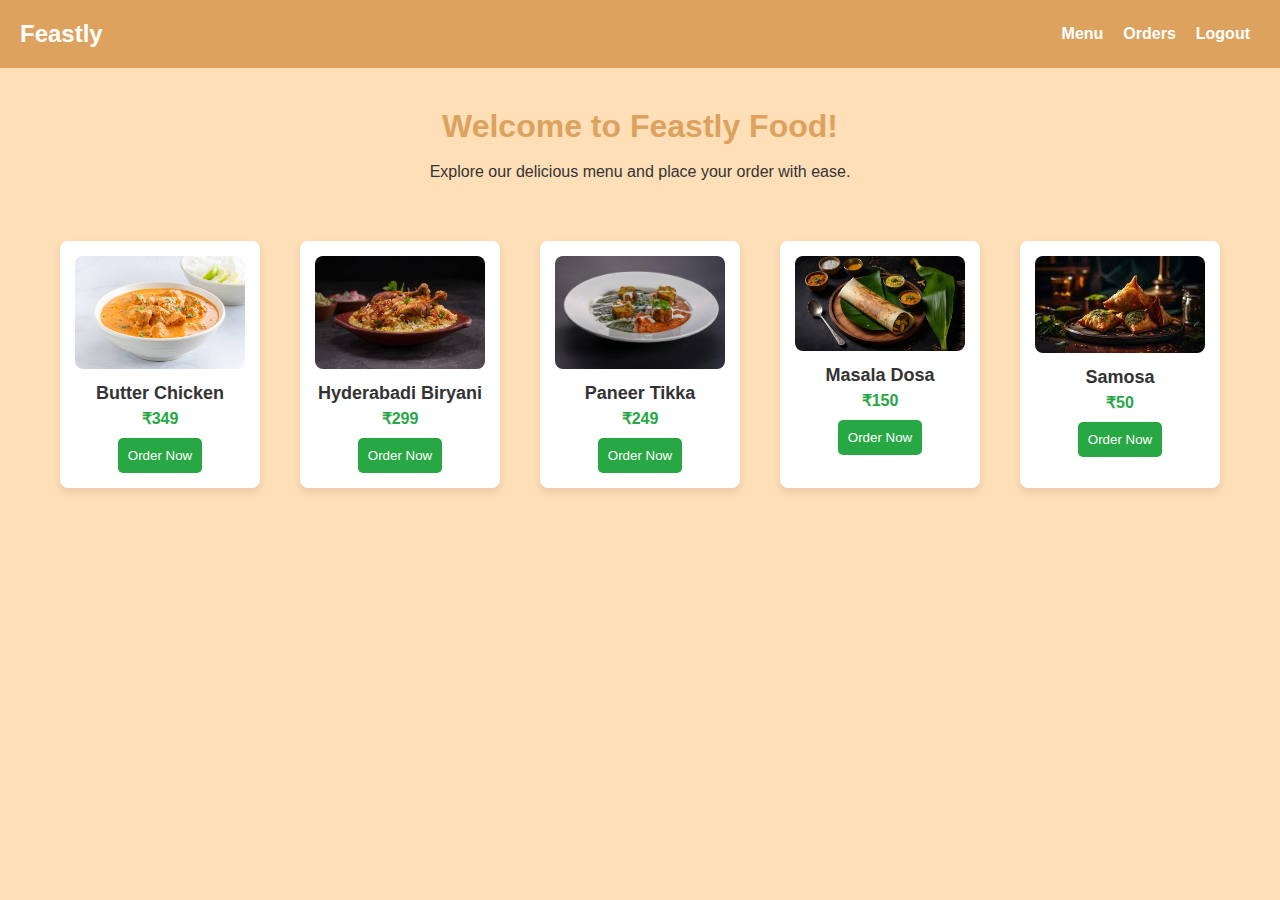
<file: after_login.html>
<!DOCTYPE html>
<html lang="en">
<head>
    <meta charset="UTF-8">
    <meta name="viewport" content="width=device-width, initial-scale=1.0">
    <title>Dashboard - Feastly</title>
    <link rel="stylesheet" href="after_login.css">
</head>
<body>
    <header>
        <nav>
            <h1>Feastly</h1>
            <ul>
                <li><a href="menu.html">Menu</a></li>
                <li><a href="order.html">Orders</a></li>
                <li><a href="index.html">Logout</a></li>
            </ul>
        </nav>
    </header>
    <main>
        <section class="welcome-section">
            <h2>Welcome to Feastly Food!</h2>
            <br>
            <p>Explore our delicious menu and place your order with ease.</p>
        </section>
        <section class="menu-section">
            <div class="menu-item">
                <img src="butter_chicken.jpg" alt="Butter Chicken">
                <h4>Butter Chicken</h4>
                <p>₹349</p>
                <button onclick="window.location.href='payment.html'">Order Now</button>
            </div>
            <div class="menu-item">
                <img src="briyani1.jpg" alt="Biryani">
                <h4>Hyderabadi Biryani</h4>
                <p>₹299</p>
                <button onclick="window.location.href='payment.html'">Order Now</button>
            </div>
            <div class="menu-item">
                <img src="paneer_tikka.jpg" alt="Paneer Tikka">
                <h4>Paneer Tikka</h4>
                <p>₹249</p>
                <button onclick="window.location.href='payment.html'">Order Now</button>
            </div>
            <div class="menu-item">
                <img src="dosa1.webp" alt="Masala Dosa">
                <h4>Masala Dosa</h4>
                <p>₹150</p>
                <button onclick="window.location.href='payment.html'">Order Now</button>
            </div>
            <div class="menu-item">
                <img src="somsa1.jpeg" alt="Samosa">
                <h4>Samosa</h4>
                <p>₹50</p>
                <button onclick="window.location.href='payment.html'">Order Now</button>
            </div>
        </section>
    </main>
</body>
</html>
</file>
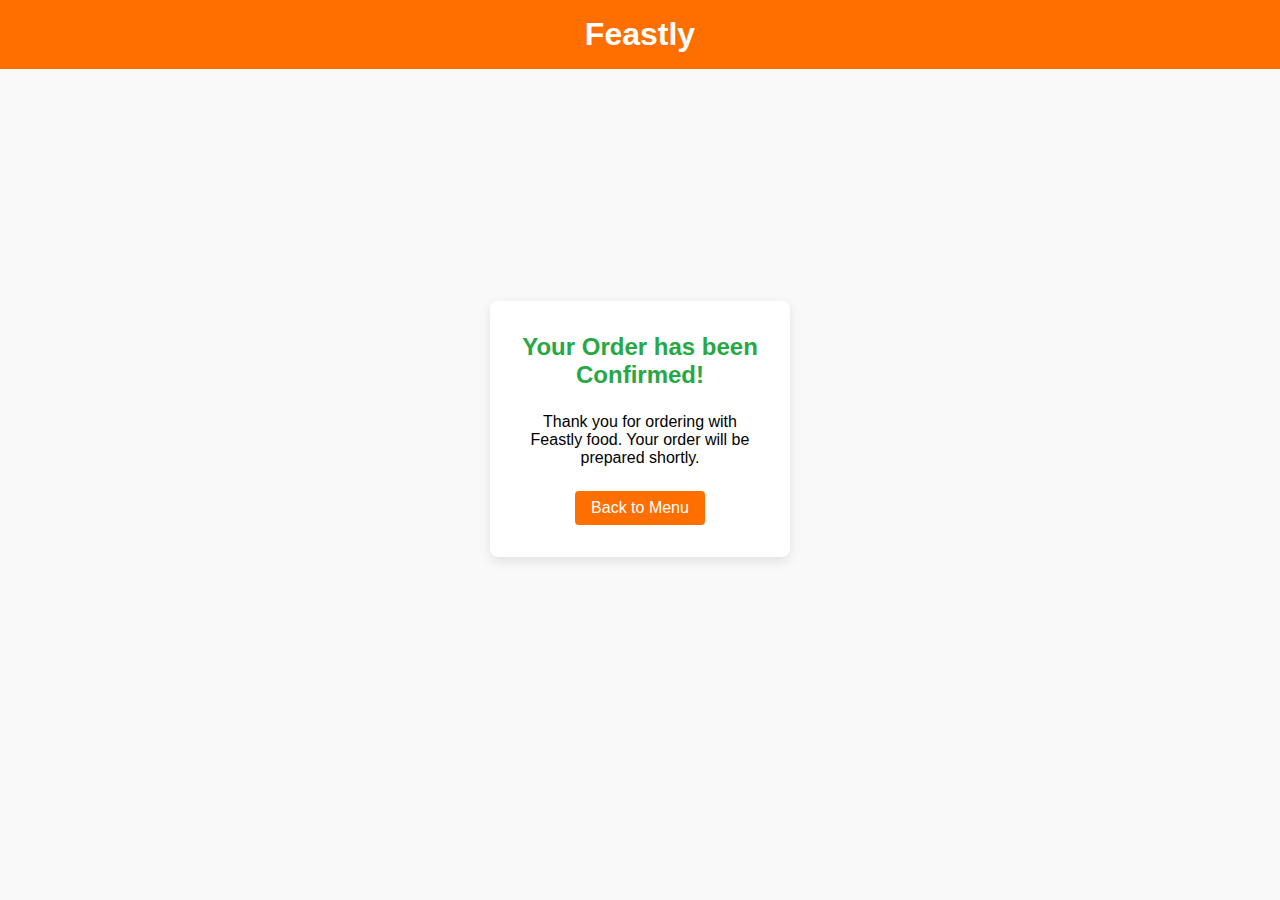
<file: confirm.html>
<!DOCTYPE html>
<html lang="en">
<head>
    <meta charset="UTF-8">
    <meta name="viewport" content="width=device-width, initial-scale=1.0">
    <title>Order Confirmation - Feastly</title>
    <link rel="stylesheet" href="confirm.css">
</head>
<body>
    <header>
        <nav>
            <h1>Feastly</h1>
        </nav>
    </header>
    <main>
        <section class="confirmation-section">
            <h2>Your Order has been Confirmed!</h2>
            <p>Thank you for ordering with Feastly food. Your order will be prepared shortly.</p>
            <a href="menu.html" class="back-to-menu">Back to Menu</a>
        </section>
    </main>
</body>
</html>
</file>
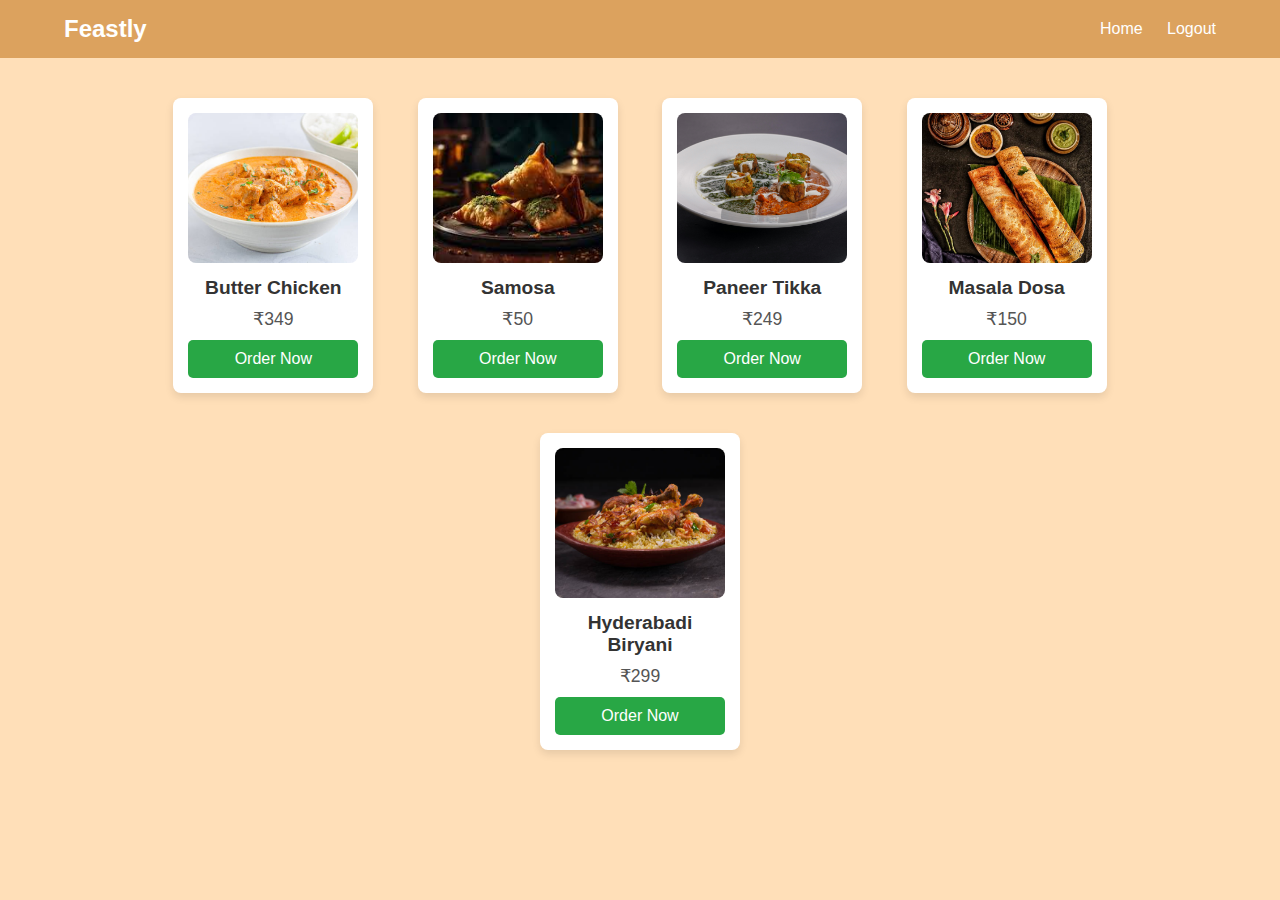
<file: menu.html>
<!DOCTYPE html>
<html lang="en">
<head>
    <meta charset="UTF-8">
    <meta name="viewport" content="width=device-width, initial-scale=1.0">
    <title>Menu - Feastly</title>
    <link rel="stylesheet" href="menu.css">
</head>
<body>
    <header>
        <nav>
            <h1>Feastly</h1>
            <ul>
                <li><a href="after_login.html">Home</a></li>
                <li><a href="index.html">Logout</a></li>
            </ul>
        </nav>
    </header>
    <main>
        <section class="menu-section">
            <div class="menu-item">
                <img src="butter_chicken.jpg" alt="Butter Chicken">
                <h3>Butter Chicken</h3>
                <p>₹349</p>
                <button onclick="window.location.href='payment.html'">Order Now</button>
            </div>
            <div class="menu-item">
                <img src="somsa1.jpeg" alt="Samosa">
                <h3>Samosa</h3>
                <p>₹50</p>
                <button onclick="window.location.href='payment.html'">Order Now</button>
            </div>
            <div class="menu-item">
                <img src="paneer_tikka.jpg" alt="Paneer Tikka">
                <h3>Paneer Tikka</h3>
                <p>₹249</p>
                <button onclick="window.location.href='payment.html'">Order Now</button>
            </div>
            <div class="menu-item">
                <img src="dosa1.jpeg" alt="Masala Dosa">
                <h3>Masala Dosa</h3>
                <p>₹150</p>
                <button onclick="window.location.href='payment.html'">Order Now</button>
            </div>
            <div class="menu-item">
                <img src="briyani1.jpg" alt="Hyderabadi Biryani">
                <h3>Hyderabadi Biryani</h3>
                <p>₹299</p>
                <button onclick="window.location.href='payment.html'">Order Now</button>
            </div>
        </section>
    </main>
</body>
</html>
</file>
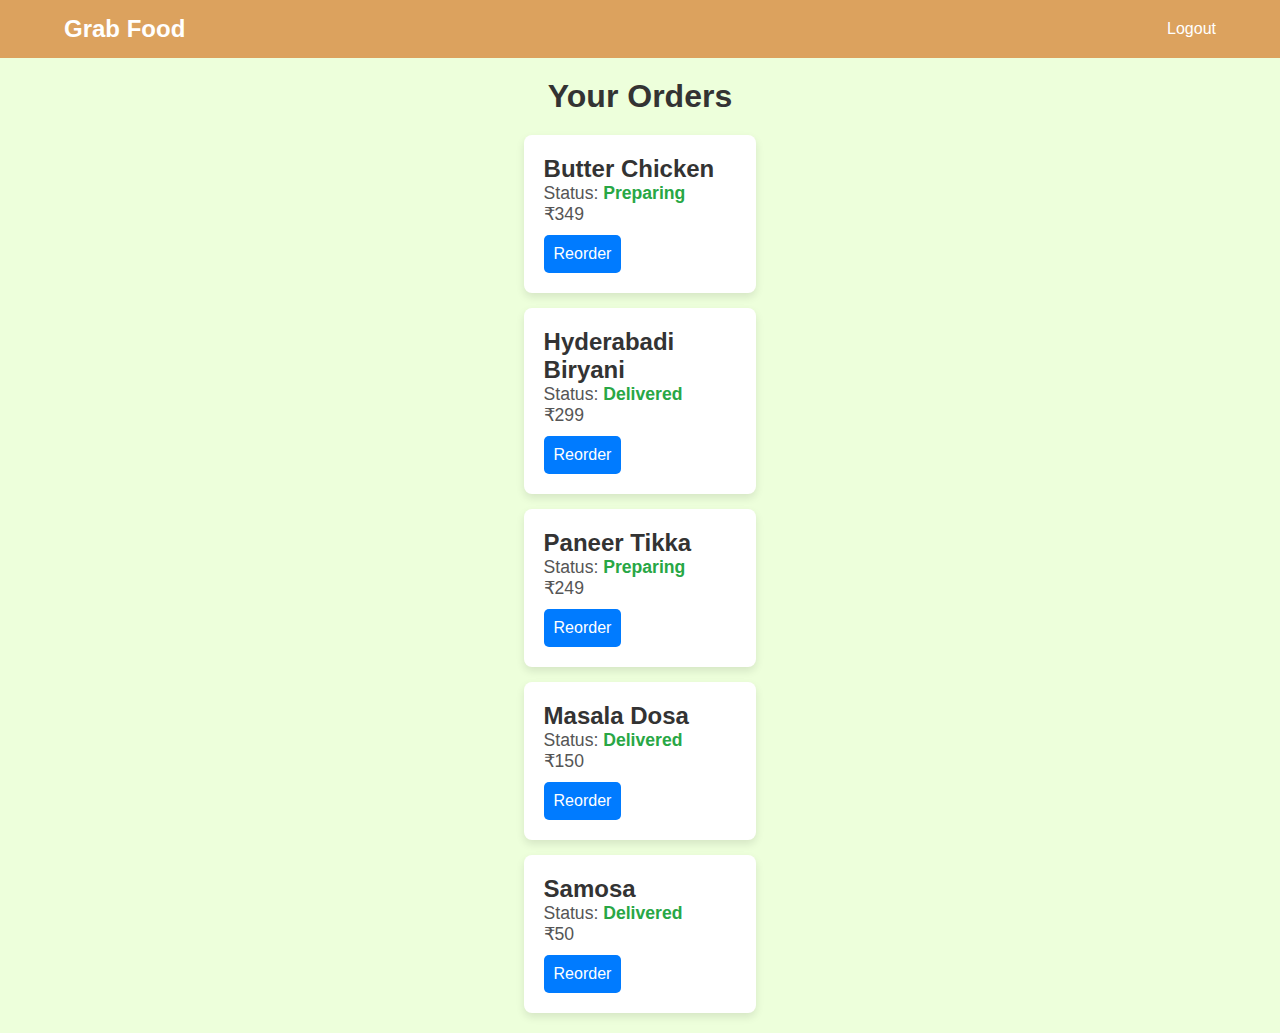
<file: order.html>
<!DOCTYPE html>
<html lang="en">
<head>
    <meta charset="UTF-8">
    <meta name="viewport" content="width=device-width, initial-scale=1.0">
    <title>Orders - Grab Food</title>
    <link rel="stylesheet" href="order.css">
</head>
<body>
    <header>
        <nav>
            <h1>Grab Food</h1>
            <ul>
                
                <li><a href="index.html">Logout</a></li>
            </ul>
        </nav>
    </header>
    <main>
        <section class="orders-section">
            <h2>Your Orders</h2>
            <div class="order-item">
                <h3>Butter Chicken</h3>
                <p>Status: <span class="status">Preparing</span></p>
                <p>₹349</p>
                <button onclick="window.location.href='menu.html'">Reorder</button>
            </div>
            <div class="order-item">
                <h3>Hyderabadi Biryani</h3>
                <p>Status: <span class="status">Delivered</span></p>
                <p>₹299</p>
                <button onclick="window.location.href='menu.html'">Reorder</button>
            </div>
            <div class="order-item">
                <h3>Paneer Tikka</h3>
                <p>Status: <span class="status">Preparing</span></p>
                <p>₹249</p>
                <button onclick="window.location.href='menu.html'">Reorder</button>
            </div>
            <div class="order-item">
                <h3>Masala Dosa</h3>
                <p>Status: <span class="status">Delivered</span></p>
                <p>₹150</p>
                <button onclick="window.location.href='menu.html'">Reorder</button>
            </div>
            <div class="order-item">
                <h3>Samosa</h3>
                <p>Status: <span class="status">Delivered</span></p>
                <p>₹50</p>
                <button onclick="window.location.href='menu.html'">Reorder</button>
            </div>
        </section>
    </main>
</body>
</html>
</file>
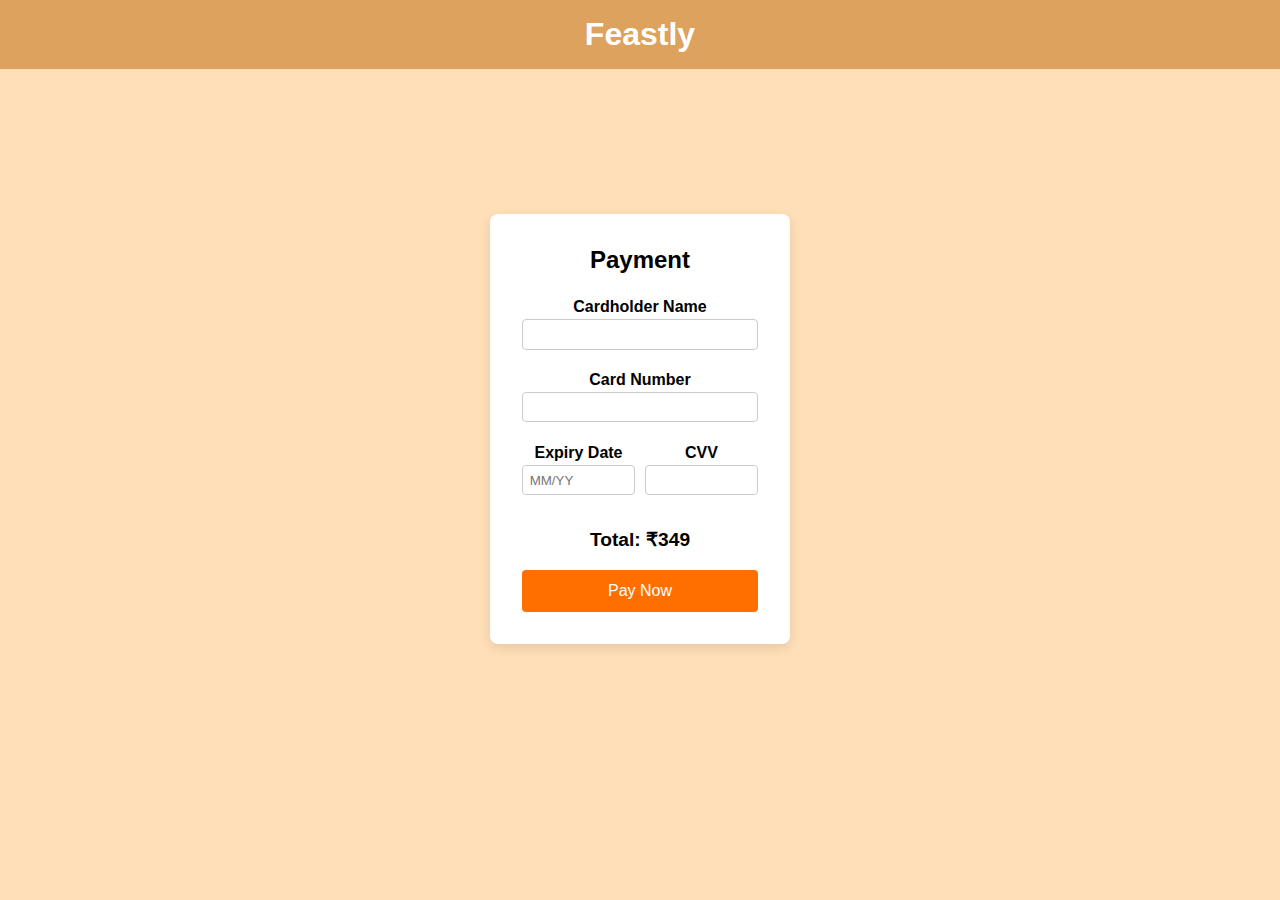
<file: payment.html>
<!DOCTYPE html>
<html lang="en">
<head>
    <meta charset="UTF-8">
    <meta name="viewport" content="width=device-width, initial-scale=1.0">
    <title>Payment - Feastly</title>
    <link rel="stylesheet" href="payment.css">
</head>
<body>
    <header>
        <nav>
            <h1>Feastly</h1>
        </nav>
    </header>
    <main>
        <section class="payment-section">
            <h2>Payment</h2>
            <form action="confirm.html" method="POST">
                <label for="cardName">Cardholder Name</label>
                <input type="text" id="cardName" name="cardName" required>

                <label for="cardNumber">Card Number</label>
                <input type="text" id="cardNumber" name="cardNumber" maxlength="16" required>

                <div class="card-details">
                    <div>
                        <label for="expiryDate">Expiry Date</label>
                        <input type="text" id="expiryDate" name="expiryDate" placeholder="MM/YY" required>
                    </div>
                    <div>
                        <label for="cvv">CVV</label>
                        <input type="password" id="cvv" name="cvv" maxlength="3" required>
                    </div>
                </div>

                <div class="total-amount">
                    <p>Total: ₹<span id="totalAmount">349</span></p>
                </div>
                
                <button type="submit" class="pay-button">Pay Now</button>
            </form>
        </section>
    </main>
</body>
</html>
</file>
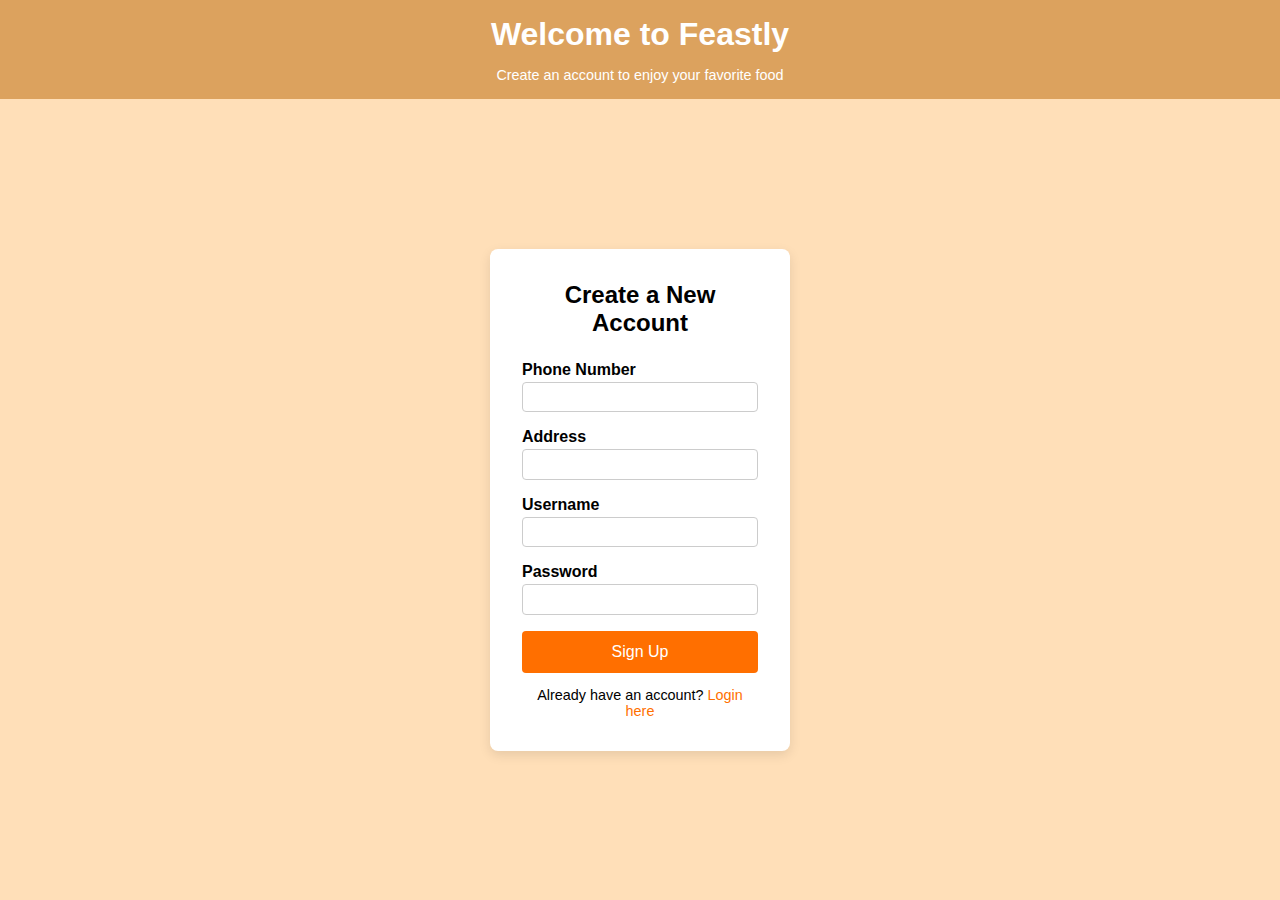
<file: sign.html>
<!DOCTYPE html>
<html lang="en">
<head>
    <meta charset="UTF-8">
    <meta name="viewport" content="width=device-width, initial-scale=1.0">
    <title>Feastly - Sign Up</title>
    <link rel="stylesheet" href="sign.css">
</head>
<body>
    <header>
        <h1>Welcome to Feastly</h1>
        <p>Create an account to enjoy your favorite food</p>
    </header>
    <main>
        <div class="container">
            <h2>Create a New Account</h2>
            <form action="after_login.html" method="POST">
                <div class="input-group">
                    <label for="phone">Phone Number</label>
                    <input type="tel" id="phone" name="phone" required>
                </div>

                <div class="input-group">
                    <label for="address">Address</label>
                    <input type="text" id="address" name="address" required>
                </div>

                <div class="input-group">
                    <label for="username">Username</label>
                    <input type="text" id="username" name="username" required>
                </div>

                <div class="input-group">
                    <label for="password">Password</label>
                    <input type="password" id="password" name="password" required>
                </div>

                <button type="submit">Sign Up</button>
            </form>
            <p>Already have an account? <a href="index.html">Login here</a></p>
        </div>
    </main>
</body>
</html>
</file>
<file: after_login.css>
/* dashboard.css */

* {
    margin: 0;
    padding: 0;
    box-sizing: border-box;
}

body {
    font-family: Arial, sans-serif;
    background-color: #FFDFB8;
    color: #333;
}

header {
    background-color: #DCA25E;
    padding: 20px;
    color: white;
}

nav {
    display: flex;
    justify-content: space-between;
    align-items: center;
}

nav h1 {
    font-size: 24px;
    font-weight: bold;
}

nav ul {
    list-style: none;
    display: flex;
}

nav ul li {
    margin: 0 10px;
}

nav ul li a {
    color: white;
    text-decoration: none;
    font-weight: 600;
    transition: color 0.3s;
}

nav ul li a:hover {
    color: #d4d4d4;
}

main {
    padding: 40px;
}

.welcome-section {
    text-align: center;
    margin-bottom: 40px;
}

.welcome-section h2 {
    font-size: 32px;
    color: #DCA25E;
}

.menu-section {
    display: flex;
    flex-wrap: wrap;
    justify-content: space-around;
}

.menu-item {
    background-color: white;
    border-radius: 8px;
    box-shadow: 0 4px 8px rgba(0, 0, 0, 0.1);
    width: 200px;
    margin: 20px;
    padding: 15px;
    text-align: center;
}

.menu-item img {
    width: 100%;
    border-radius: 8px;
}

.menu-item h4 {
    margin: 10px 0 5px;
    font-size: 18px;
    color: #333;
}

.menu-item p {
    font-size: 16px;
    color: #28a745;
    font-weight: bold;
}

.menu-item button {
    background-color: #28a745;
    color: white;
    border: none;
    padding: 10px;
    border-radius: 5px;
    cursor: pointer;
    margin-top: 10px;
    transition: background-color 0.3s;
}

.menu-item button:hover {
    background-color: #218838;
}
</file>
<file: confirm.css>
* {
    margin: 0;
    padding: 0;
    box-sizing: border-box;
    font-family: Arial, sans-serif;
}

body {
    background-color: #f9f9f9;
}

header {
    background-color: #ff6f00;
    padding: 1em;
    text-align: center;
    color: white;
}

header h1 {
    margin: 0;
}

main {
    display: flex;
    justify-content: center;
    align-items: center;
    min-height: 80vh;
}

.confirmation-section {
    background-color: white;
    padding: 2em;
    border-radius: 8px;
    box-shadow: 0px 4px 12px rgba(0, 0, 0, 0.1);
    width: 300px;
    text-align: center;
}

.confirmation-section h2 {
    color: #28a745;
    margin-bottom: 1em;
}

.confirmation-section p {
    margin-bottom: 1.5em;
}

.back-to-menu {
    display: inline-block;
    padding: 0.5em 1em;
    background-color: #ff6f00;
    color: white;
    text-decoration: none;
    border-radius: 4px;
}

.back-to-menu:hover {
    background-color: #e65a00;
}
</file>
<file: payment.css>
* {
    margin: 0;
    padding: 0;
    box-sizing: border-box;
    font-family: Arial, sans-serif;
}

body {
    background-color: #FFDFB8;
}

header {
    background-color: #DCA25E;
    padding: 1em;
    text-align: center;
    color: white;
}

header h1 {
    margin: 0;
}

main {
    display: flex;
    justify-content: center;
    align-items: center;
    min-height: 80vh;
}

.payment-section {
    background-color: white;
    padding: 2em;
    border-radius: 8px;
    box-shadow: 0px 4px 12px rgba(0, 0, 0, 0.1);
    width: 300px;
    text-align: center;
}

.payment-section h2 {
    margin-bottom: 1em;
}

.payment-section label {
    display: block;
    margin: 0.5em 0 0.2em;
    font-weight: bold;
}

.payment-section input {
    width: 100%;
    padding: 0.5em;
    margin-bottom: 1em;
    border: 1px solid #ccc;
    border-radius: 4px;
}

.card-details {
    display: flex;
    gap: 10px;
}

.card-details div {
    flex: 1;
}

.total-amount {
    font-size: 1.2em;
    font-weight: bold;
    margin: 1em 0;
}

.pay-button {
    background-color: #ff6f00;
    color: white;
    padding: 0.75em;
    width: 100%;
    border: none;
    border-radius: 4px;
    font-size: 1em;
    cursor: pointer;
}

.pay-button:hover {
    background-color: #e65a00;
}
</file>
<file: sign.css>
* {
    margin: 0;
    padding: 0;
    box-sizing: border-box;
    font-family: Arial, sans-serif;
}

body {
    background-color: #FFDFB8; /* Light warm background */
    display: flex;
    flex-direction: column;
    align-items: center;
    min-height: 100vh;
}

header {
    background-color: #DCA25E; /* Complementary color for the header */
    padding: 1em;
    width: 100%;
    text-align: center;
    color: white;
}

header h1 {
    margin: 0;
}

main {
    display: flex;
    justify-content: center;
    align-items: center;
    flex-grow: 1;
    width: 100%;
}

.container {
    background-color: white;
    padding: 2em;
    border-radius: 8px;
    box-shadow: 0px 4px 12px rgba(0, 0, 0, 0.1);
    width: 300px;
    text-align: center;
}

.container h2 {
    margin-bottom: 1em;
}

.input-group {
    margin-bottom: 1em;
    text-align: left;
}

.input-group label {
    display: block;
    font-weight: bold;
    margin-bottom: 0.2em;
}

.input-group input {
    width: 100%;
    padding: 0.5em;
    border: 1px solid #ccc;
    border-radius: 4px;
}

button {
    width: 100%;
    padding: 0.75em;
    background-color: #ff6f00;
    color: white;
    border: none;
    border-radius: 4px;
    font-size: 1em;
    cursor: pointer;
}

button:hover {
    background-color: #e65a00;
}

p {
    margin-top: 1em;
    font-size: 0.9em;
}

p a {
    color: #ff6f00;
    text-decoration: none;
}

p a:hover {
    text-decoration: underline;
}
</file>
<file: menu.css>
/* Reset */
* {
    margin: 0;
    padding: 0;
    box-sizing: border-box;
}

/* Basic Body Styling */
body {
    font-family: Arial, sans-serif;
    background-color: #FFDFB8;
    color: #333;
    display: flex;
    flex-direction: column;
    align-items: center;
}

/* Header Styling */
header {
    width: 100%;
    background-color: #DCA25E;
    padding: 15px 0;
}

header nav {
    display: flex;
    justify-content: space-between;
    align-items: center;
    width: 90%;
    max-width: 1200px;
    margin: auto;
}

header h1 {
    color: #fff;
    font-size: 1.5em;
}

header ul {
    list-style-type: none;
}

header ul li {
    display: inline;
    margin-left: 20px;
}

header ul li a {
    color: #fff;
    text-decoration: none;
    font-size: 1em;
}

header ul li a:hover {
    text-decoration: underline;
}

/* Menu Section Styling */
.menu-section {
    width: 90%;
    max-width: 1200px;
    margin: 20px auto;
    text-align: center;
}

.menu-section h2 {
    font-size: 2em;
    margin-bottom: 20px;
    color: #333;
}

/* Menu Item Styling */
.menu-item {
    display: inline-block;
    width: 200px;
    margin: 20px;
    padding: 15px;
    background-color: #fff;
    border-radius: 8px;
    box-shadow: 0px 4px 8px rgba(0, 0, 0, 0.1);
    transition: transform 0.2s ease;
}

.menu-item:hover {
    transform: translateY(-5px);
}

.menu-item img {
    width: 100%;
    height: 150px;
    border-radius: 8px;
    object-fit: cover;
}

.menu-item h3 {
    font-size: 1.2em;
    margin-top: 10px;
    color: #333;
}

.menu-item p {
    font-size: 1.1em;
    color: #555;
    margin: 10px 0;
}

.menu-item button {
    padding: 10px;
    width: 100%;
    border: none;
    background-color: #28a745;
    color: #fff;
    font-size: 1em;
    border-radius: 5px;
    cursor: pointer;
}

.menu-item button:hover {
    background-color: #218838;
}
</file>
<file: order.css>
/* Reset */
* {
    margin: 0;
    padding: 0;
    box-sizing: border-box;
}

/* Basic Body Styling */
body {
    font-family: Arial, sans-serif;
    background-color: #DFB8;
    color: #333;
    display: flex;
    flex-direction: column;
    align-items: center;
}

/* Header Styling */
header {
    width: 100%;
    background-color: #DCA25E;
    padding: 15px 0;
}

header nav {
    display: flex;
    justify-content: space-between;
    align-items: center;
    width: 90%;
    max-width: 1200px;
    margin: auto;
}

header h1 {
    color: #fff;
    font-size: 1.5em;
}

header ul {
    list-style-type: none;
}

header ul li {
    display: inline;
    margin-left: 20px;
}

header ul li a {
    color: #fff;
    text-decoration: none;
    font-size: 1em;
}

header ul li a:hover {
    text-decoration: underline;
}

/* Orders Section Styling */
.orders-section {
    width: 90%;
    max-width: 1200px;
    margin: 20px auto;
    text-align: center;
}

.orders-section h2 {
    font-size: 2em;
    margin-bottom: 20px;
    color: #333;
}

/* Order Item Styling */
.order-item {
    background-color: #fff;
    border-radius: 8px;
    box-shadow: 0px 4px 8px rgba(0, 0, 0, 0.1);
    padding: 20px;
    margin: 15px 0;
    text-align: left;
    transition: transform 0.2s ease;
}

.order-item:hover {
    transform: translateY(-5px);
}

.order-item h3 {
    font-size: 1.5em;
    color: #333;
}

.order-item p {
    font-size: 1.1em;
    color: #555;
}

.status {
    font-weight: bold;
    color: #28a745;
}

button {
    padding: 10px;
    background-color: #007bff;
    color: #fff;
    border: none;
    border-radius: 5px;
    cursor: pointer;
    margin-top: 10px;
    font-size: 1em;
}

button:hover {
    background-color: #0056b3;
}
</file>
